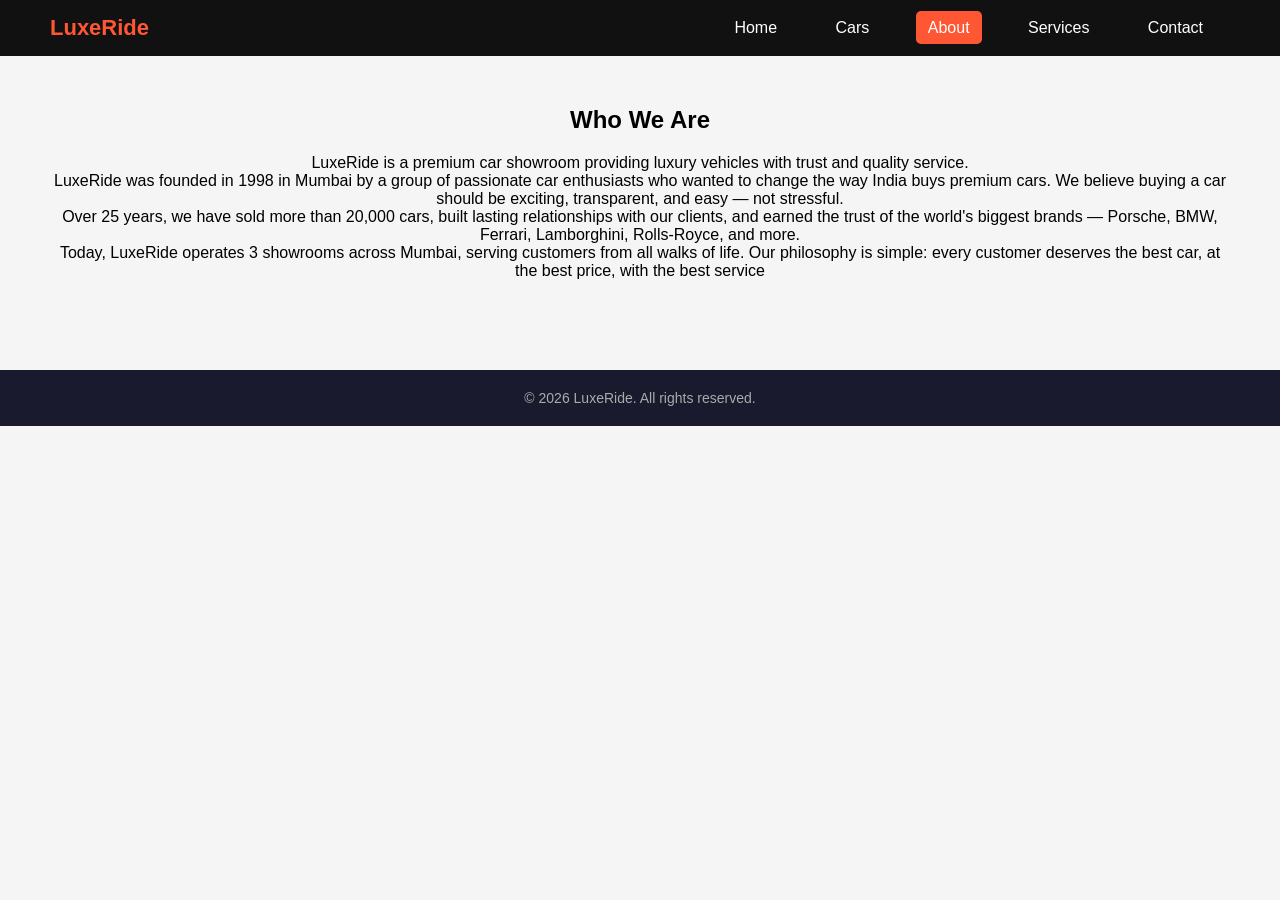
<file: about.html>
<!DOCTYPE html>
<html>
<head>
  <title>About</title>
  <link rel="stylesheet" href="style.css">
</head>
<body>

<header>
  <div class="logo">LuxeRide</div>
  <nav>
    <a href="index.html">Home</a>
    <a href="cars.html">Cars</a>
    <a href="about.html" class="active">About</a>
    <a href="services.html">Services</a>
    <a href="contact.html">Contact</a>
  </nav>
</header>

<section class="section">
  <h1>Who We Are</h1>
  <p>LuxeRide is a premium car showroom providing luxury vehicles with trust and quality service.</p>
   <p> LuxeRide was founded in 1998 in Mumbai by a group of passionate car enthusiasts who wanted to change the way India buys premium cars. We believe buying a car should be exciting, transparent, and easy — not stressful.</p>

<p>Over 25 years, we have sold more than 20,000 cars, built lasting relationships with our clients, and earned the trust of the world's biggest brands — Porsche, BMW, Ferrari, Lamborghini, Rolls-Royce, and more.</p>

<p>Today, LuxeRide operates 3 showrooms across Mumbai, serving customers from all walks of life. Our philosophy is simple: every customer deserves the best car, at the best price, with the best service
  </p>
</section>
  <footer>
    <div class="footer-bottom" style="padding-top:0;border-top:none;">
      <p>© 2026 LuxeRide. All rights reserved.</p>
    </div>
  </footer>

</body>
</html>
</file>
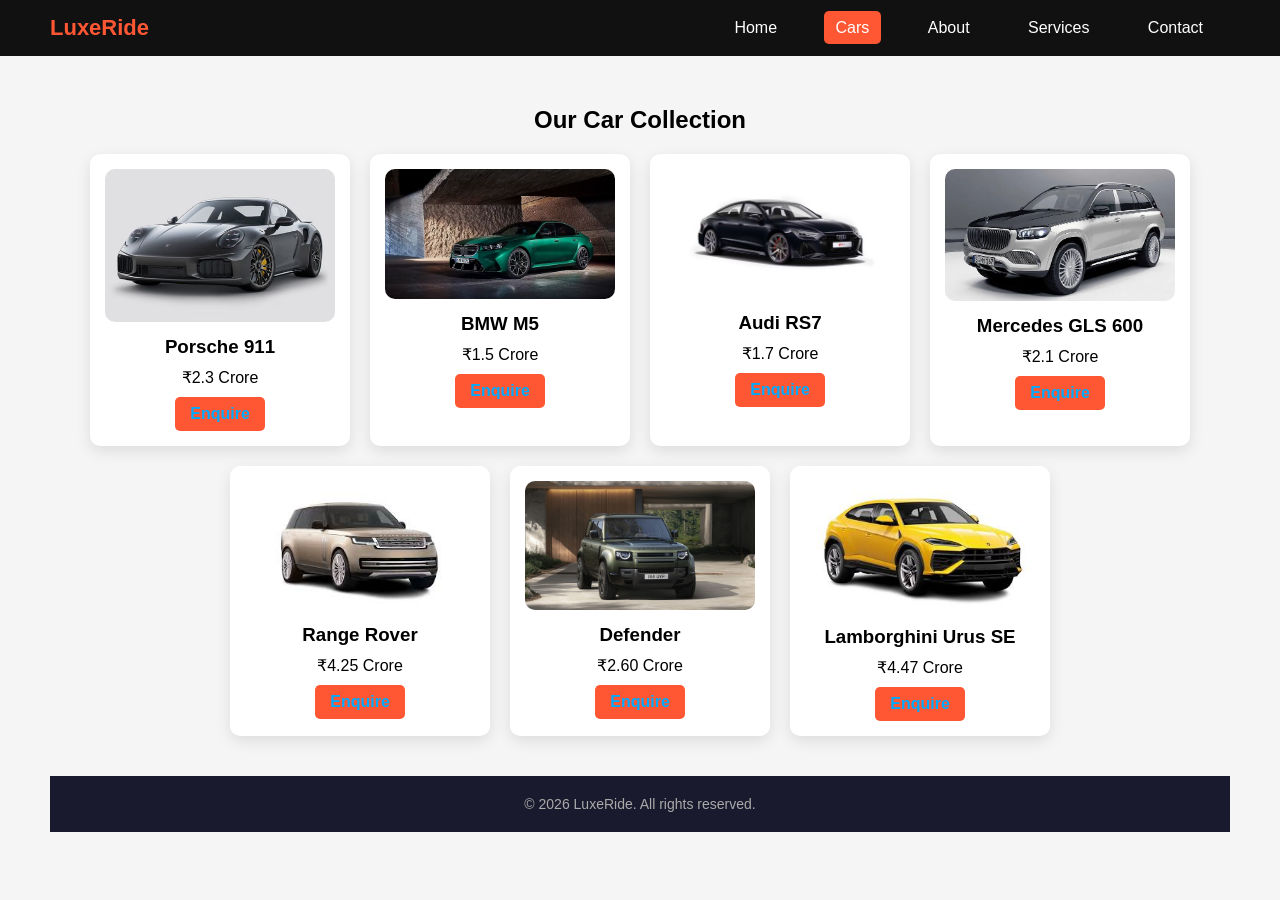
<file: cars.html>
<!DOCTYPE html>
<html>
<head>
  <title>Cars</title>
  <link rel="stylesheet" href="style.css">
</head>
<body>

<header>
  <div class="logo">LuxeRide</div>
  <nav>
    <a href="index.html">Home</a>
    <a href="cars.html" class="active">Cars</a>
    <a href="about.html">About</a>
    <a href="services.html">Services</a>
    <a href="contact.html">Contact</a>
  </nav>
</header>

<section class="section">
  <h1>Our Car Collection</h1>

  <div class="cards">
    <div class="card">
      <img src="porsche911.avif">
      <h3>Porsche 911</h3>
      <p>₹2.3 Crore</p>
      <a class="btn">Enquire</a>
    </div>

    <div class="card">
      <img src="bmw-m5.avif">
      <h3>BMW M5</h3>
      <p>₹1.5 Crore</p>
      <a class="btn">Enquire</a>
    </div>

    <div class="card">
      <img src="audi-rs7.avif">
      <h3>Audi RS7</h3>
      <p>₹1.7 Crore</p>
      <a class="btn">Enquire</a>
    </div>

    <div class="card">
      <img src="mercedes.webp">
      <h3>Mercedes GLS 600</h3>
      <p>₹2.1 Crore</p>
      <a class="btn">Enquire</a>
    </div>

    <div class="card">
      <img src="range-rover2.jpg">
      <h3>Range Rover</h3>
      <p>₹4.25 Crore</p>
      <a class="btn">Enquire</a>
    </div>

    <div class="card">
      <img src="defender2.jpg">
      <h3>Defender</h3>
      <p>₹2.60 Crore</p>
      <a class="btn">Enquire</a>
    </div>

    <div class="card">
      <img src="lamborghini.jpg">
      <h3>Lamborghini Urus SE</h3>
      <p>₹4.47 Crore</p>
      <a class="btn">Enquire</a>
    </div>
  </div>

    <footer>
    <div class="footer-bottom" style="padding-top:0;border-top:none;">
      <p>© 2026 LuxeRide. All rights reserved.</p>
    </div>
  </footer>

</section>

</body>
</html>
</file>
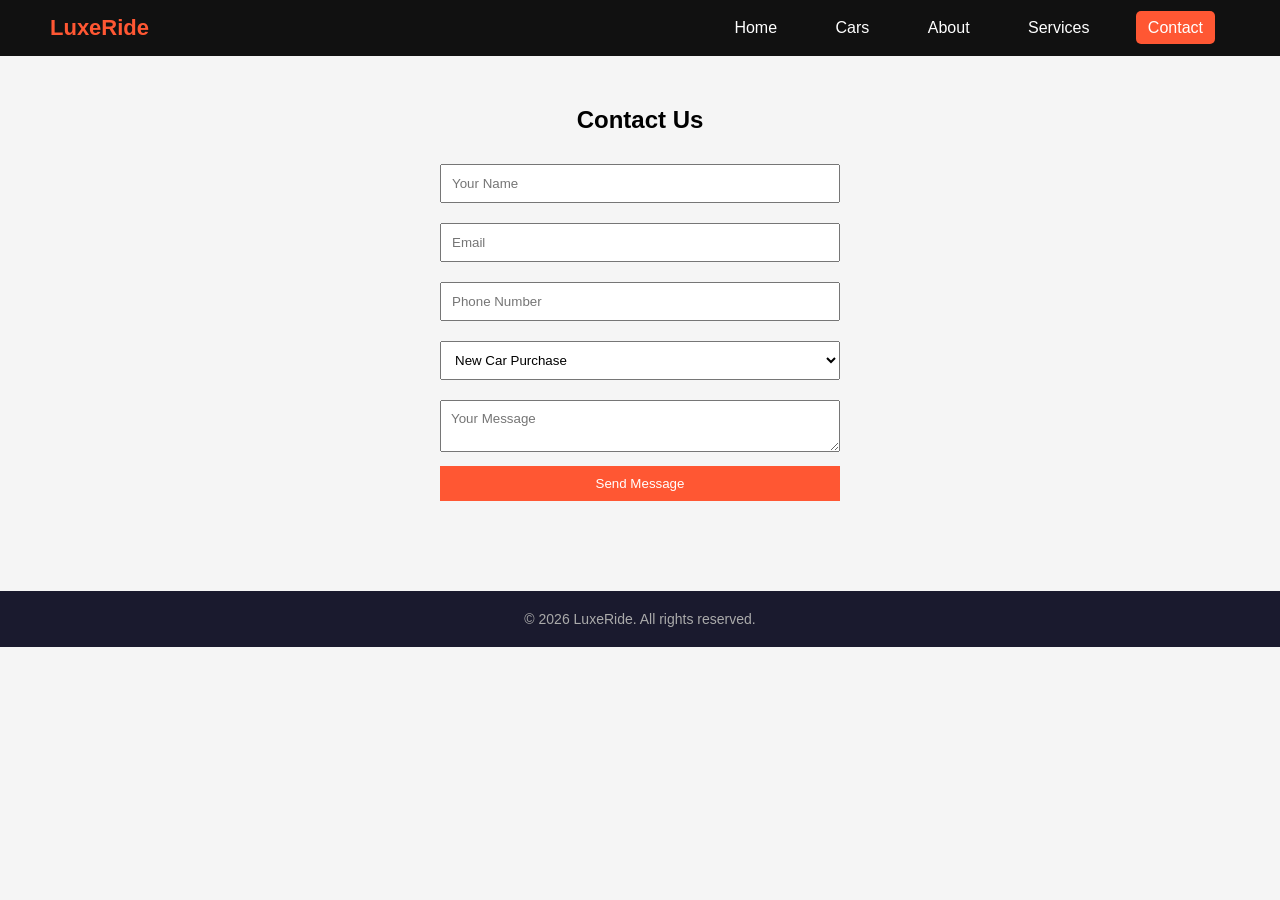
<file: contact.html>
<!DOCTYPE html>
<html>
<head>
  <title>Contact</title>
  <link rel="stylesheet" href="style.css">
</head>
<body>

<header>
  <div class="logo">LuxeRide</div>
  <nav>
    <a href="index.html">Home</a>
    <a href="cars.html">Cars</a>
    <a href="about.html">About</a>
    <a href="services.html">Services</a>
    <a href="contact.html" class="active">Contact</a>
  </nav>
</header>

<section class="section">
  <h1>Contact Us</h1>

  <form>
    <input type="text" placeholder="Your Name" required>
    <input type="email" placeholder="Email" required>
    <input type="text" placeholder="Phone Number">
    
    <select>
      <option>New Car Purchase</option>
      <option>Service</option>
    </select>

    <textarea placeholder="Your Message"></textarea>

    <button type="submit">Send Message</button>
  </form>

</section>
  <footer>
    <div class="footer-bottom" style="padding-top:0;border-top:none;">
      <p>© 2026 LuxeRide. All rights reserved.</p>
    </div>
  </footer>

</body>
</html>
</file>
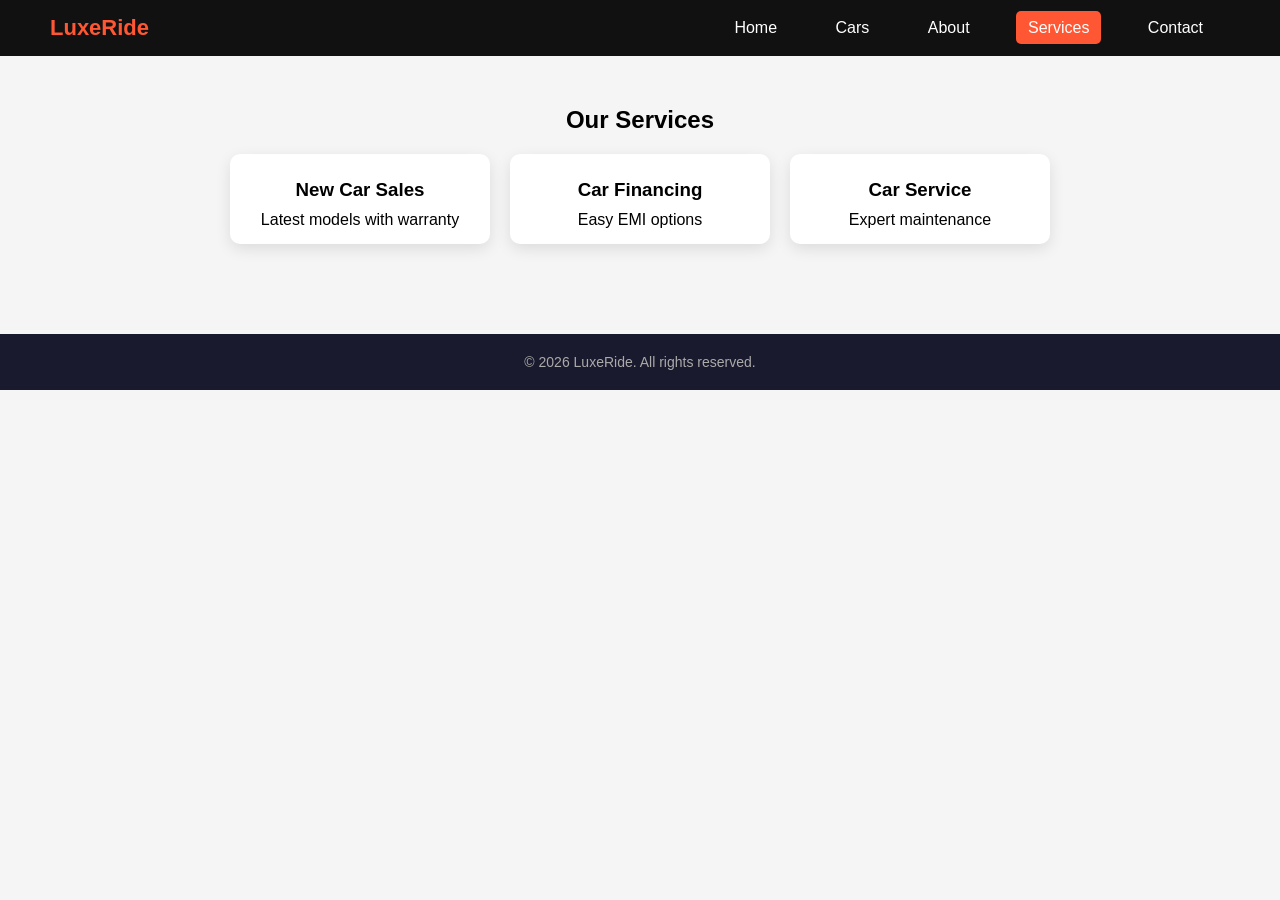
<file: services.html>
<!DOCTYPE html>
<html>
<head>
  <title>Services</title>
  <link rel="stylesheet" href="style.css">
</head>
<body>

<header>
  <div class="logo">LuxeRide</div>
  <nav>
    <a href="index.html">Home</a>
    <a href="cars.html">Cars</a>
    <a href="about.html">About</a>
    <a href="services.html" class="active">Services</a>
    <a href="contact.html">Contact</a>
  </nav>
</header>

<section class="section">
  <h1>Our Services</h1>

  <div class="cards">
    <div class="card">
      <h3>New Car Sales</h3>
      <p>Latest models with warranty</p>
    </div>

    <div class="card">
      <h3>Car Financing</h3>
      <p>Easy EMI options</p>
    </div>

    <div class="card">
      <h3>Car Service</h3>
      <p>Expert maintenance</p>
    </div>
  </div>

</section>
  <footer>
    <div class="footer-bottom" style="padding-top:0;border-top:none;">
      <p>© 2026 LuxeRide. All rights reserved.</p>
    </div>
  </footer>

</body>
</html>
</file>
<file: style.css>
* {
  margin: 0;
  padding: 0;
  box-sizing: border-box;
  font-family: 'Poppins', sans-serif;
}

html, body {
  height: 100%;
  margin: 0;
}

main{
  flex:1;
}
body {
  background: #f5f5f5;
  display: flex;
  flex-direction: column;
}

/* Navbar */
header {
  background: #111;
  color: white;
  padding: 15px 50px;
  display: flex;
  justify-content: space-between;
  align-items: center;
}

.logo {
  color: #ff5733;
  font-size: 22px;
  font-weight: bold;
}

nav a {
  color: white;
  margin: 0 15px;
  text-decoration: none;
  padding: 8px 12px;
  border-radius: 5px;
}

nav a:hover,
.active {
  background: #ff5733;
}

/* Section */
.section {
  padding: 50px;
  text-align: center;
}

.section h1 {
  margin-bottom: 20px;
}

/* Cards */
.cards {
  display: flex;
  gap: 20px;
  flex-wrap: wrap;
  justify-content: center;
}

.card {
  background: white;
  width: 260px;
  padding: 15px;
  border-radius: 10px;
  box-shadow: 0 5px 15px rgba(0,0,0,0.1);
}

.card img {
  width: 100%;
  border-radius: 10px;
}

.card h3 {
  margin: 10px 0;
}

.btn {
  display: inline-block;
  margin-top: 10px;
  padding: 8px 15px;
  background: #ff5733;
  color: white;
  border-radius: 5px;
  text-decoration: none;
}

/* Contact Form */
form {
  max-width: 400px;
  margin: auto;
  text-align: left;
}

form input,
form textarea,
form select {
  width: 100%;
  padding: 10px;
  margin: 10px 0;
}

form button {
  width: 100%;
  padding: 10px;
  background: #ff5733;
  color: white;
  border: none;
}

/* Responsive */
@media(max-width: 768px) {
  header {
    flex-direction: column;
  }

  .cards {
    flex-direction: column;
    align-items: center;
  }
}

* {
  margin: 0;
  padding: 0;
  box-sizing: border-box;
  font-family: 'Segoe UI', sans-serif;
}

body {
  background-color: #f5f5f5;
}

/* HERO SECTION */
.hero {
  height: 90vh;
  background: url("car.jpg") no-repeat center/cover;
  display: flex;
  align-items: center;
  justify-content: center;
  position: relative;
}

/* DARK OVERLAY */
.hero::before {
  content: "";
  position: absolute;
  width: 100%;
  height: 100%;
  background: rgba(0,0,0,0.4);
  top: 0;
  left: 0;
}

/* GLASS CARD */
.overlay-card {
  position: relative;
  background: rgba(0, 0, 0, 0.6);
  padding: 40px 50px;
  border-radius: 12px;
  text-align: center;
  color: white;
  max-width: 500px;
  backdrop-filter: blur(10px);
}

.overlay-card h1 {
  font-size: 2.5rem;
  color: #f5a623;
  margin-bottom: 15px;
}

.overlay-card p {
  font-size: 1rem;
  margin-bottom: 20px;
  line-height: 1.5;
}

/* BUTTON */
.btn {
  text-decoration: none;
  color: #00aaff;
  font-weight: bold;
  transition: 0.3s;
}

.btn:hover {
  color: white;
}

/* STATS SECTION */
.stats {
  display: flex;
  justify-content: space-around;
  padding: 40px;
  background: white;
  text-align: center;
}

.stat-box h2 {
  font-size: 2rem;
  color: #333;
}

.stat-box p {
  color: gray;
}

/* RESPONSIVE */
@media (max-width: 768px) {
  .overlay-card {
    padding: 25px;
  }

  .overlay-card h1 {
    font-size: 1.8rem;
  }

  .stats {
    flex-direction: column;
    gap: 20px;
  }
}

footer {
  background-color: #1a1a2e;
  color: #aaa;
  text-align: center;
  padding: 20px;
  font-size: 14px;
  margin-top: 40px;
}
</file>
